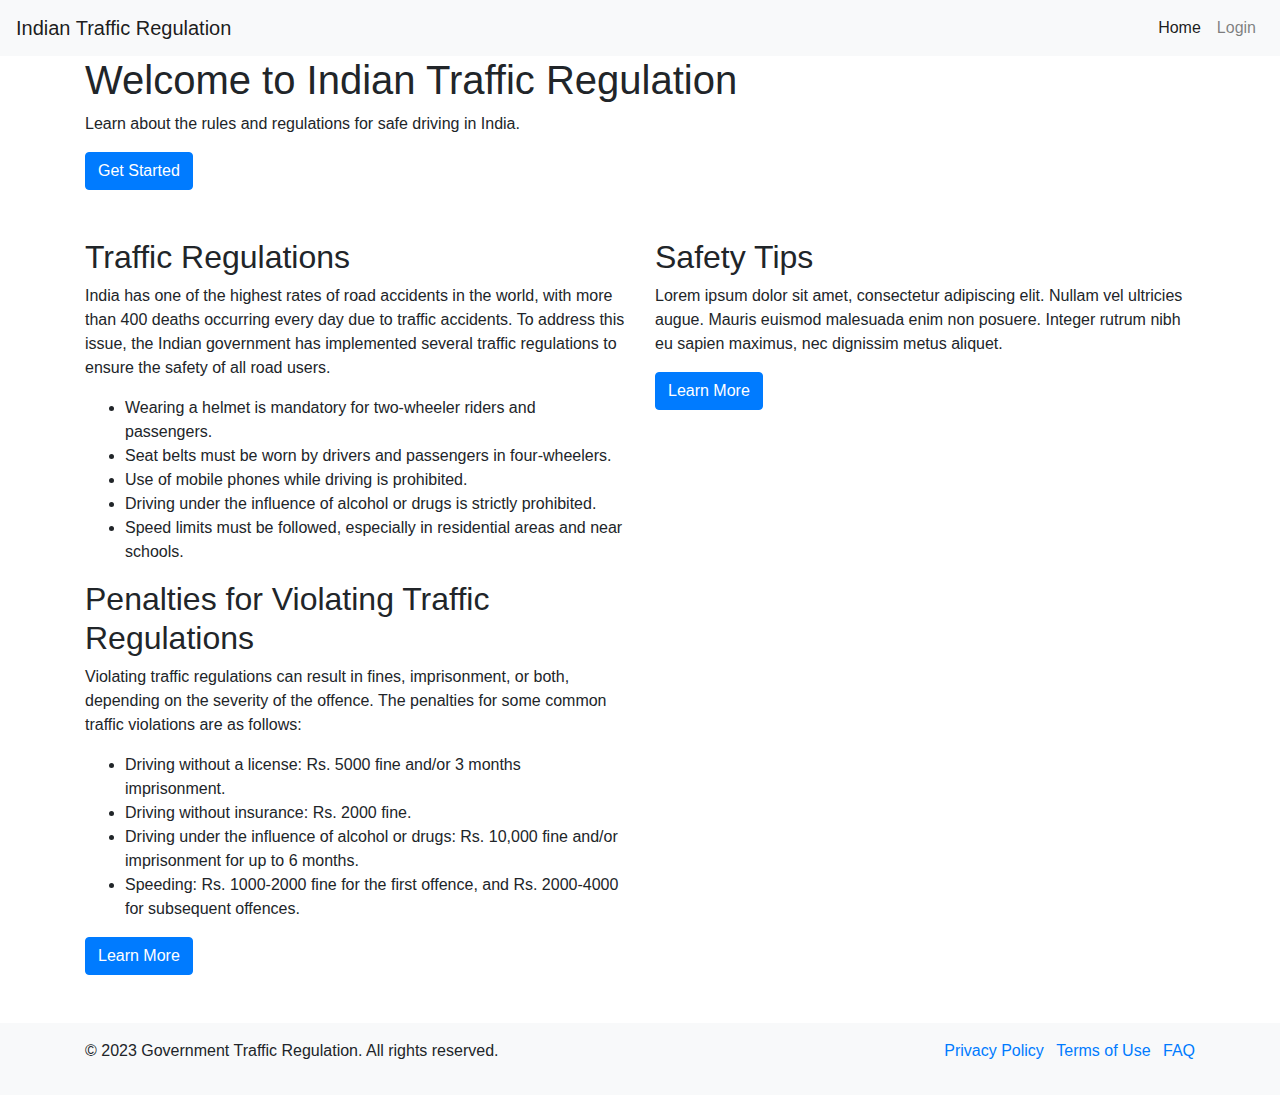
<file: templates/index.html>
<!DOCTYPE html>
<html>
  <head>
    <title>Indian Traffic Regulation</title>
    <meta charset="UTF-8" />
    <meta name="viewport" content="width=device-width, initial-scale=1.0" />
    <link
      rel="stylesheet"
      type="text/css"
      href="https://stackpath.bootstrapcdn.com/bootstrap/4.3.1/css/bootstrap.min.css"
    />
  </head>
  <body>
    <nav class="navbar navbar-expand-lg navbar-light bg-light">
      <a class="navbar-brand" href="#">Indian Traffic Regulation</a>
      <button
        class="navbar-toggler"
        type="button"
        data-toggle="collapse"
        data-target="#navbarNav"
        aria-controls="navbarNav"
        aria-expanded="false"
        aria-label="Toggle navigation"
      >
        <span class="navbar-toggler-icon"></span>
      </button>
      <div class="collapse navbar-collapse" id="navbarNav">
        <ul class="navbar-nav ml-auto">
          <li class="nav-item active">
            <a class="nav-link" href="#">Home</a>
          </li>
          <li class="nav-item">
            <a class="nav-link" href="{{ url_for('login') }}">Login</a>
          </li>
        </ul>
      </div>
    </nav>
    <div class="container">
      <div class="row">
        <div class="col-md-12">
          <h1>Welcome to Indian Traffic Regulation</h1>
          <p>
            Learn about the rules and regulations for safe driving in India.
          </p>
          <a href="login.html" class="btn btn-primary">Get Started</a>
        </div>
      </div>
      <div class="row my-5">
        <div class="col-md-6">
          <h2>Traffic Regulations</h2>
          <p>
            India has one of the highest rates of road accidents in the world,
            with more than 400 deaths occurring every day due to traffic
            accidents. To address this issue, the Indian government has
            implemented several traffic regulations to ensure the safety of all
            road users.
          </p>
          <ul>
            <li>Wearing a helmet is mandatory for two-wheeler riders and passengers.</li>
            <li>Seat belts must be worn by drivers and passengers in four-wheelers.</li>
            <li>Use of mobile phones while driving is prohibited.</li>
            <li>Driving under the influence of alcohol or drugs is strictly prohibited.</li>
            <li>Speed limits must be followed, especially in residential areas and near schools.</li>
          </ul>
          <h2>Penalties for Violating Traffic Regulations</h2>
          <p>
            Violating traffic regulations can result in fines, imprisonment, or both, depending on the severity of the offence. The penalties for some common traffic violations are as follows:
          </p>
          <ul>
            <li>Driving without a license: Rs. 5000 fine and/or 3 months imprisonment.</li>
            <li>Driving without insurance: Rs. 2000 fine.</li>
            <li>Driving under the influence of alcohol or drugs: Rs. 10,000 fine and/or imprisonment for up to 6 months.</li>
            <li>Speeding: Rs. 1000-2000 fine for the first offence, and Rs. 2000-4000 for subsequent offences.</li>
          </ul>
          <a href="#" class="btn btn-primary">Learn More</a>
        </div>
        <div class="col-md-6">
          <h2>Safety Tips</h2>
          <p>
            Lorem ipsum dolor sit amet, consectetur adipiscing elit. Nullam vel
            ultricies augue. Mauris euismod malesuada enim non posuere. Integer
            rutrum nibh eu sapien maximus, nec dignissim metus aliquet.
          </p>
          <a href="#" class="btn btn-primary">Learn More</a>
        </div>
      </div>
    </div>

    <footer class="bg-light py-3">
      <div class="container">
        <div class="row">
          <div class="col-md-6">
            <p>© 2023 Government Traffic Regulation. All rights reserved.</p>
          </div>
          <div class="col-md-6">
            <ul class="list-inline float-md-right">
              <li class="list-inline-item"><a href="#">Privacy Policy</a></li>
              <li class="list-inline-item"><a href="#">Terms of Use</a></li>
              <li class="list-inline-item"><a href="#">FAQ</a></li>
            </ul>
          </div>
        </div>
      </div>
    </footer>

    <script src="https://code.jquery.com/jquery-3.3.1.slim.min.js"></script>
    <script src="https://cdnjs.cloudflare.com/ajax/libs/popper.js/1.14.7/umd/popper.min.js"></script>
    <script src="https://stackpath.bootstrapcdn.com/bootstrap/4.3.1/js/bootstrap.min.js"></script>
  </body>
</html>
</file>
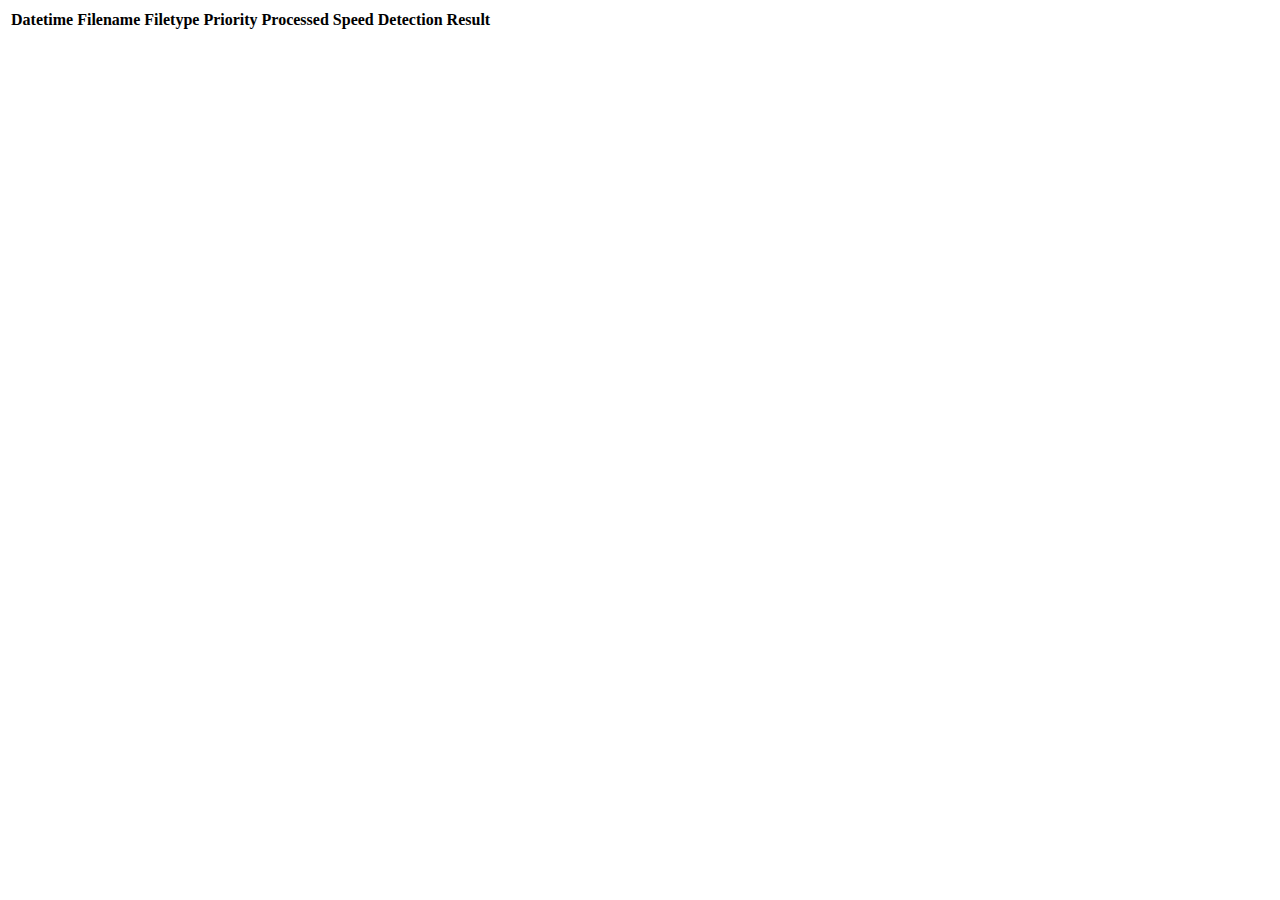
<file: templates/data.html>
<!DOCTYPE html>
<html>
  <head>
    <title>File Tracker</title>
    <script src="https://ajax.googleapis.com/ajax/libs/jquery/3.6.0/jquery.min.js"></script>
  </head>
  <body>
    <table>
      <thead>
        <tr>
          <th>Datetime</th>
          <th>Filename</th>
          <th>Filetype</th>
          <th>Priority</th>
          <th>Processed</th>
          <th>Speed</th>
          <th>Detection</th>
          <th>Result</th>
        </tr>
      </thead>
      <tbody id="table-body">
      </tbody>
    </table>

    <script>
      // Function to perform detection on a file
      function detect(filename) {
        $.ajax({
          url: '/tracker/detect',
          method: 'POST',
          data: {'filename': filename},
          success: function(response) {
            console.log(response);
            // Update the result cell for the file
            $('td:contains(' + filename + ')').siblings('td:last').text(response.detection_result);
          },
          error: function(xhr, status, error) {
            console.log(error);
          }
        });
      }

      // Function to perform speed analysis on a file
      function speed(filename) {
        $.ajax({
          url: '/tracker/speed',
          method: 'POST',
          data: {'filename': filename},
          success: function(response) {
            console.log(response);
            // Update the result cell for the file
            $('td:contains(' + filename + ')').siblings('td:last').text(response.speed_result);
          },
          error: function(xhr, status, error) {
            console.log(error);
          }
        });
      }

      // Get the file data and populate the table
      $.getJSON("/tracker/data", function (data) {
        $("#table-body").empty();
        $.each(data, function (username, files) {
          $.each(files, function (i, file) {
            var row = $("<tr>");
            row.append($("<td>").text(file.datetime));
            row.append($("<td>").text(file.filename));
            row.append($("<td>").text(file.filetype));
            row.append($("<td>").text(file.priority));
            row.append($("<td>").text(file.processed ? "Yes" : "No"));
            // Create speed button
            var speedBtn = $("<button>").addClass("btn btn-primary speed-btn").text("Speed");
            if (file.speed_clicked) {
              speedBtn.addClass("disabled");
            }
            row.append($("<td>").append(speedBtn));
            
            // Create detection button
            var detectionBtn = $("<button>").addClass("btn btn-primary detection-btn").text("Detection");
            if (file.detection_clicked) {
              detectionBtn.addClass("disabled");
            }
            row.append($("<td>").append(detectionBtn));
            
            row.append($("<td>").text(file.result || ""));
            $("#table-body").append(row);
          });
        });

        // Attach click handlers to the speed and detection buttons
        $('.speed-btn').click(function() {
          var filename = $(this).closest('tr').find('td:nth-child(2)').text();
          speed(filename);
        });

        $('.detection-btn').click(function() {
          var filename = $(this).closest('tr').find('td:nth-child(2)').text();
          detect(filename);
        });
      });
    </script
</file>
